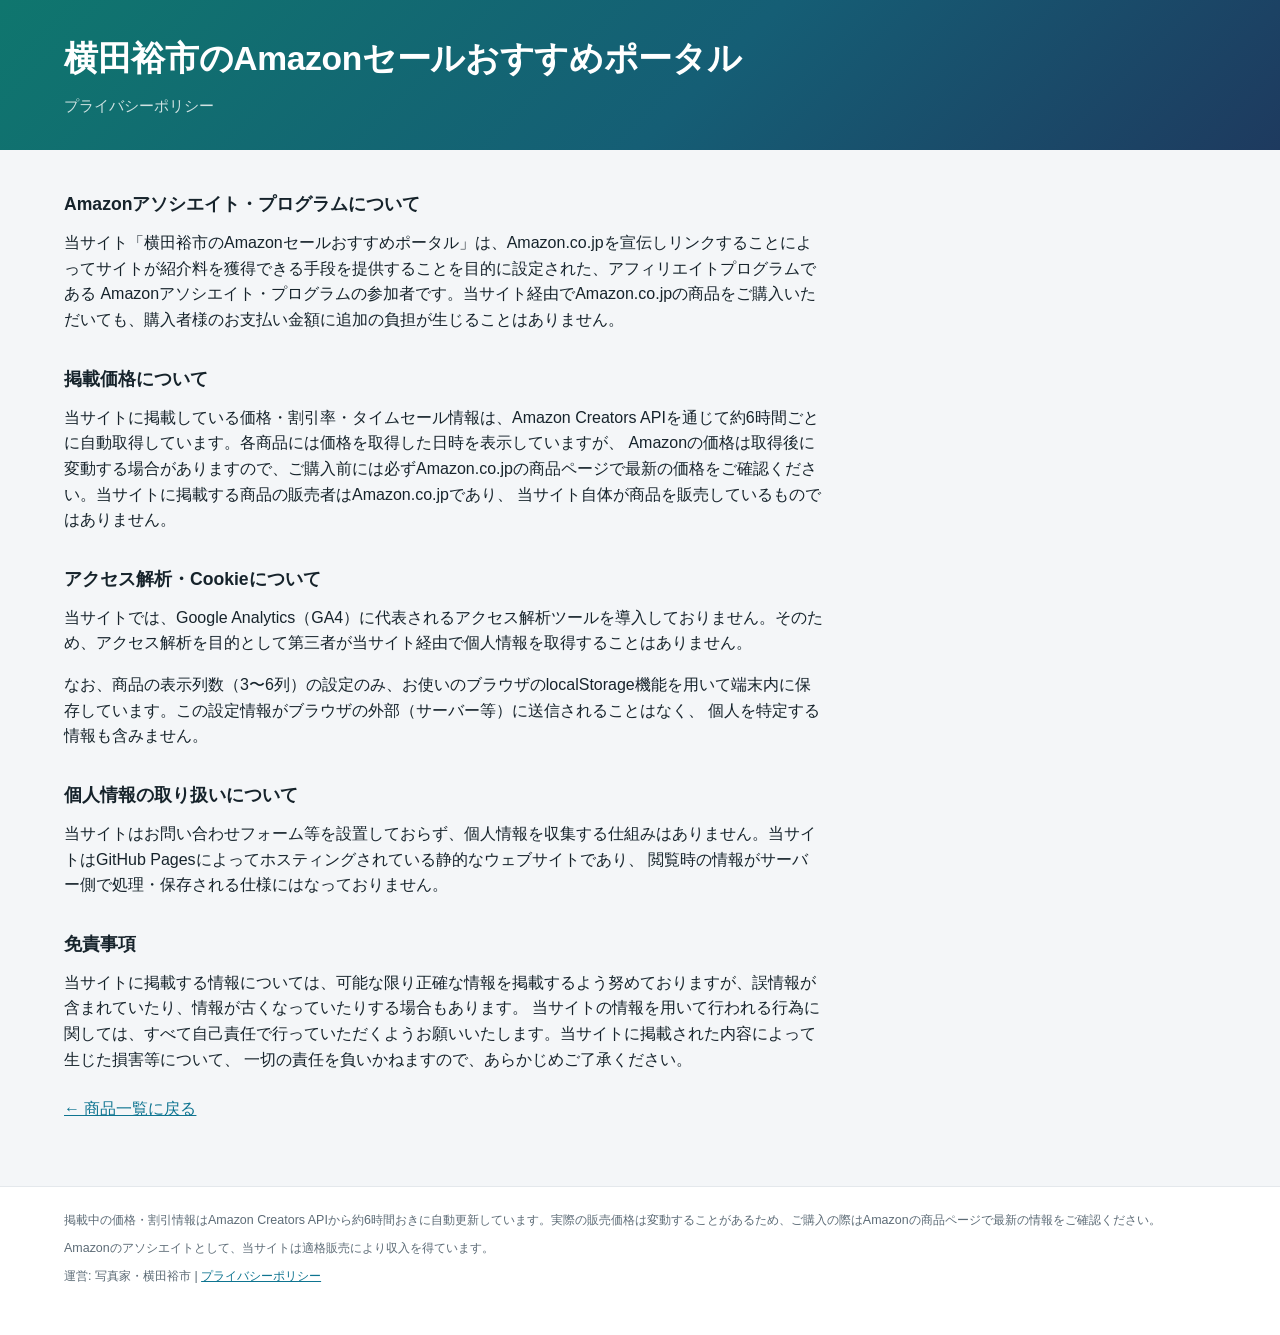
<file: site/privacy.html>
<!DOCTYPE html>
<html lang="ja">
<head>
<meta charset="UTF-8">
<meta name="viewport" content="width=device-width, initial-scale=1">
<title>プライバシーポリシー | 横田裕市のAmazonセールおすすめポータル</title>
<meta name="description" content="横田裕市のAmazonセールおすすめポータルのプライバシーポリシー">
<link rel="stylesheet" href="assets/style.css">
</head>
<body>
<header class="site-header site-header--compact">
  <div class="container">
    <h1 class="site-title">横田裕市のAmazonセールおすすめポータル</h1>
    <p class="site-subcopy">プライバシーポリシー</p>
  </div>
</header>

<div class="container">
  <article class="legal-content">
    <h2>Amazonアソシエイト・プログラムについて</h2>
    <p>
      当サイト「横田裕市のAmazonセールおすすめポータル」は、Amazon.co.jpを宣伝しリンクすることによってサイトが紹介料を獲得できる手段を提供することを目的に設定された、アフィリエイトプログラムである
      Amazonアソシエイト・プログラムの参加者です。当サイト経由でAmazon.co.jpの商品をご購入いただいても、購入者様のお支払い金額に追加の負担が生じることはありません。
    </p>

    <h2>掲載価格について</h2>
    <p>
      当サイトに掲載している価格・割引率・タイムセール情報は、Amazon Creators APIを通じて約6時間ごとに自動取得しています。各商品には価格を取得した日時を表示していますが、
      Amazonの価格は取得後に変動する場合がありますので、ご購入前には必ずAmazon.co.jpの商品ページで最新の価格をご確認ください。当サイトに掲載する商品の販売者はAmazon.co.jpであり、
      当サイト自体が商品を販売しているものではありません。
    </p>

    <h2>アクセス解析・Cookieについて</h2>
    <p>
      当サイトでは、Google Analytics（GA4）に代表されるアクセス解析ツールを導入しておりません。そのため、アクセス解析を目的として第三者が当サイト経由で個人情報を取得することはありません。
    </p>
    <p>
      なお、商品の表示列数（3〜6列）の設定のみ、お使いのブラウザのlocalStorage機能を用いて端末内に保存しています。この設定情報がブラウザの外部（サーバー等）に送信されることはなく、
      個人を特定する情報も含みません。
    </p>

    <h2>個人情報の取り扱いについて</h2>
    <p>
      当サイトはお問い合わせフォーム等を設置しておらず、個人情報を収集する仕組みはありません。当サイトはGitHub Pagesによってホスティングされている静的なウェブサイトであり、
      閲覧時の情報がサーバー側で処理・保存される仕様にはなっておりません。
    </p>

    <h2>免責事項</h2>
    <p>
      当サイトに掲載する情報については、可能な限り正確な情報を掲載するよう努めておりますが、誤情報が含まれていたり、情報が古くなっていたりする場合もあります。
      当サイトの情報を用いて行われる行為に関しては、すべて自己責任で行っていただくようお願いいたします。当サイトに掲載された内容によって生じた損害等について、
      一切の責任を負いかねますので、あらかじめご了承ください。
    </p>

    <a class="back-link" href="index.html">← 商品一覧に戻る</a>
  </article>
</div>

<footer class="site-footer">
  <div class="container">
    <p>掲載中の価格・割引情報はAmazon Creators APIから約6時間おきに自動更新しています。実際の販売価格は変動することがあるため、ご購入の際はAmazonの商品ページで最新の情報をご確認ください。</p>
    <p>Amazonのアソシエイトとして、当サイトは適格販売により収入を得ています。</p>
    <p>運営: 写真家・横田裕市 | <a href="privacy.html">プライバシーポリシー</a></p>
  </div>
</footer>
</body>
</html>
</file>
<file: site/assets/style.css>
:root {
  --color-bg: #f4f6f8;
  --color-surface: #ffffff;
  --color-border: #e4e8ec;
  --color-text: #16232b;
  --color-text-muted: #5c6b76;
  --color-accent: #0e7490;
  --color-accent-contrast: #ffffff;
  --color-discount: #e11d48;
  --color-discount-bg: #fdeef2;
  --color-badge-bg: #e6f2f5;
  --color-badge-text: #0e7490;
  --color-chip-bg: #e9edf1;
  --color-chip-bg-hover: #dbe1e6;
  --grad-hero: linear-gradient(135deg, #0f766e 0%, #155e75 55%, #1e3a5f 100%);
  --shadow-card: 0 1px 2px rgba(16, 35, 43, 0.06), 0 8px 24px rgba(16, 35, 43, 0.1);
  --shadow-card-resting: 0 1px 3px rgba(16, 35, 43, 0.08);
  --radius-card: 16px;
  --radius-pill: 999px;
  --font-sans: -apple-system, BlinkMacSystemFont, "Segoe UI", "Hiragino Sans",
    "Hiragino Kaku Gothic ProN", "Yu Gothic", Meiryo, Roboto, Arial, sans-serif;
}

@media (prefers-color-scheme: dark) {
  :root {
    --color-bg: #0f1417;
    --color-surface: #1a2126;
    --color-border: #2b343b;
    --color-text: #e8edf0;
    --color-text-muted: #9aa7b0;
    --color-accent: #4fc3b8;
    --color-accent-contrast: #0c1518;
    --color-discount: #fb7185;
    --color-discount-bg: #3d1e28;
    --color-badge-bg: #1e3236;
    --color-badge-text: #7fd6cc;
    --color-chip-bg: #232c33;
    --color-chip-bg-hover: #2c3740;
    --grad-hero: linear-gradient(135deg, #134e4a 0%, #164e63 55%, #16324f 100%);
    --shadow-card: 0 1px 2px rgba(0, 0, 0, 0.3), 0 8px 24px rgba(0, 0, 0, 0.45);
    --shadow-card-resting: 0 1px 3px rgba(0, 0, 0, 0.35);
  }
}

* {
  box-sizing: border-box;
}

body {
  margin: 0;
  font-family: var(--font-sans);
  background: var(--color-bg);
  color: var(--color-text);
  line-height: 1.6;
}

.container {
  max-width: 1200px;
  margin: 0 auto;
  padding: 0 24px;
}

/* Header */

.site-header {
  background: var(--grad-hero);
  padding: 48px 0 72px;
}

.site-header--compact {
  padding: 32px 0;
}

.site-header--compact .site-subcopy {
  margin-bottom: 0;
}

.site-title {
  margin: 0 0 8px;
  font-size: clamp(1.5rem, 3vw, 2.1rem);
  font-weight: 800;
  letter-spacing: -0.01em;
  color: #ffffff;
}

.site-subcopy {
  margin: 0 0 24px;
  color: rgba(255, 255, 255, 0.8);
  font-size: 0.95rem;
}

.hero-search {
  display: flex;
  align-items: center;
  gap: 10px;
  max-width: 560px;
  height: 48px;
  padding: 0 20px;
  border-radius: var(--radius-pill);
  background: var(--color-surface);
  box-shadow: 0 4px 16px rgba(0, 0, 0, 0.18);
}

.hero-search:focus-within {
  box-shadow: 0 4px 16px rgba(0, 0, 0, 0.18), 0 0 0 3px rgba(255, 255, 255, 0.35);
}

.hero-search-icon {
  font-size: 1rem;
  line-height: 1;
  flex: 0 0 auto;
}

.hero-search .keyword-input {
  flex: 1;
  min-width: 0;
  height: 100%;
  border: none;
  outline: none;
  background: transparent;
  padding: 0;
  font-size: 1rem;
  color: var(--color-text);
}

/* Stats bar */

.stats-bar {
  position: relative;
  z-index: 10;
  display: flex;
  flex-wrap: wrap;
  gap: 16px;
  margin-top: -36px;
  padding: 0 0 24px;
}

.stat {
  flex: 1 1 0;
  display: flex;
  flex-direction: column;
  align-items: center;
  gap: 4px;
  padding: 16px 24px;
  text-align: center;
  background: var(--color-surface);
  border-radius: var(--radius-card);
  box-shadow: var(--shadow-card);
}

.stat-label {
  font-size: 0.8rem;
  color: var(--color-text-muted);
}

.stat-value {
  font-size: 1.5rem;
  font-weight: 800;
}

.stat-highlight .stat-value {
  color: var(--color-discount);
}

@media (max-width: 640px) {
  .stats-bar {
    gap: 8px;
  }

  .stat {
    padding: 12px 8px;
  }

  .stat-value {
    font-size: 1.15rem;
  }
}

/* Toolbar (sticky) */

.toolbar {
  position: sticky;
  top: 0;
  z-index: 20;
  background: var(--color-bg);
  background: color-mix(in srgb, var(--color-bg) 78%, transparent);
  backdrop-filter: blur(12px);
  -webkit-backdrop-filter: blur(12px);
  border-bottom: 1px solid var(--color-border);
  padding: 10px 0;
}

.category-nav {
  padding: 16px 0 4px;
}

.filters-row {
  display: flex;
  flex-wrap: wrap;
  gap: 12px;
  align-items: center;
}

.keyword-input,
.sort-select {
  font-family: inherit;
  font-size: 0.95rem;
  padding: 10px 14px;
  border: 1px solid var(--color-border);
  border-radius: 8px;
  background: var(--color-surface);
  color: var(--color-text);
}

.sort-select {
  border-radius: var(--radius-pill);
}

.keyword-input {
  flex: 1 1 240px;
  min-width: 180px;
}

.reset-button {
  font-family: inherit;
  font-size: 0.9rem;
  padding: 10px 16px;
  border: 1px solid var(--color-border);
  border-radius: var(--radius-pill);
  background: var(--color-surface);
  color: var(--color-text);
  cursor: pointer;
}

.reset-button:hover {
  border-color: var(--color-accent);
  color: var(--color-accent);
}

.grid-cols-control {
  display: flex;
  gap: 6px;
  align-items: center;
}

.grid-cols-btn {
  font-family: inherit;
  font-size: 0.85rem;
  padding: 6px 12px;
  border: 1px solid var(--color-border);
  border-radius: var(--radius-pill);
  background: var(--color-surface);
  color: var(--color-text-muted);
  cursor: pointer;
}

.grid-cols-btn:hover {
  border-color: var(--color-accent);
  color: var(--color-accent);
}

.grid-cols-btn.is-active {
  background: var(--color-accent);
  border-color: var(--color-accent);
  color: var(--color-accent-contrast);
  font-weight: 700;
}

.sale-only-toggle {
  display: inline-flex;
  align-items: center;
  gap: 8px;
  font-size: 0.9rem;
  cursor: pointer;
  user-select: none;
}

.chip-group {
  display: flex;
  flex-wrap: wrap;
  gap: 8px;
}

.chip {
  font-family: inherit;
  font-size: 0.88rem;
  padding: 8px 16px;
  border-radius: var(--radius-pill);
  border: none;
  background: var(--color-chip-bg);
  color: var(--color-text-muted);
  cursor: pointer;
}

.chip:hover {
  background: var(--color-chip-bg-hover);
}

.chip.is-active {
  background: var(--color-accent);
  color: var(--color-accent-contrast);
  font-weight: 600;
}

/* Product grid */

.product-grid {
  display: grid;
  grid-template-columns: repeat(var(--grid-cols, 4), minmax(0, 1fr));
  gap: 20px;
  padding: 28px 0;
}

@media (max-width: 900px) {
  .product-grid {
    grid-template-columns: repeat(min(var(--grid-cols, 4), 3), minmax(0, 1fr));
  }
}

@media (max-width: 640px) {
  .product-grid {
    grid-template-columns: repeat(2, minmax(0, 1fr));
    gap: 12px;
  }
}

.product-card {
  display: flex;
  flex-direction: column;
  border: none;
  border-radius: var(--radius-card);
  background: var(--color-surface);
  overflow: hidden;
  box-shadow: var(--shadow-card-resting);
  transition: transform 0.15s ease, box-shadow 0.15s ease;
}

.product-card:hover {
  transform: translateY(-3px);
  box-shadow: var(--shadow-card);
}

.card-media {
  display: block;
  aspect-ratio: 1 / 1;
  background: #ffffff;
  padding: 8px;
  position: relative;
}

.card-media img {
  width: 100%;
  height: 100%;
  object-fit: contain;
  display: block;
}

.card-media-placeholder {
  width: 100%;
  height: 100%;
  display: flex;
  align-items: center;
  justify-content: center;
  font-size: 2.5rem;
  color: var(--color-text-muted);
}

.badge {
  font-size: 0.7rem;
  padding: 3px 8px;
  border-radius: 999px;
  background: var(--color-badge-bg);
  color: var(--color-badge-text);
  white-space: nowrap;
}

.card-body {
  display: flex;
  flex-direction: column;
  gap: 8px;
  padding: 12px 14px 14px;
  flex: 1;
}

.card-category {
  font-size: 0.72rem;
  color: var(--color-text-muted);
}

.card-title {
  display: -webkit-box;
  -webkit-line-clamp: 2;
  -webkit-box-orient: vertical;
  overflow: hidden;
  font-size: 0.92rem;
  font-weight: 600;
  color: var(--color-text);
  text-decoration: none;
  min-height: 2.6em;
}

.card-title:hover {
  color: var(--color-accent);
}

.card-title-static {
  display: -webkit-box;
  -webkit-line-clamp: 2;
  -webkit-box-orient: vertical;
  overflow: hidden;
  font-size: 0.92rem;
  font-weight: 600;
  color: var(--color-text);
  min-height: 2.6em;
}

.card-theme-badges {
  display: flex;
  flex-wrap: wrap;
  gap: 6px;
}

.card-price-block {
  margin-top: auto;
  display: flex;
  flex-direction: column;
  gap: 2px;
}

.price-discount-rate {
  align-self: flex-start;
  font-size: 0.95rem;
  font-weight: 700;
  line-height: 1;
  padding: 4px 10px;
  margin-bottom: 4px;
  border-radius: 6px;
  background: var(--color-discount);
  color: #fff;
}

.price-current {
  font-size: 1.15rem;
  font-weight: 700;
  color: var(--color-text);
}

.price-current.is-discounted {
  color: var(--color-discount);
}

.price-ref {
  font-size: 0.8rem;
  color: var(--color-text-muted);
  text-decoration: line-through;
}

.price-unavailable {
  font-size: 1rem;
  color: var(--color-text-muted);
}

.price-deal-line {
  font-size: 0.95rem;
  font-weight: 600;
  color: var(--color-discount);
}

.price-points {
  font-size: 0.75rem;
  color: var(--color-text-muted);
}

.card-fetched-at {
  font-size: 0.7rem;
  color: var(--color-text-muted);
}

.empty-message {
  padding: 48px 0;
  text-align: center;
  color: var(--color-text-muted);
}

/* Load more / infinite scroll */

.load-more {
  display: flex;
  justify-content: center;
  padding: 12px 0 40px;
}

.load-more-button {
  font-family: inherit;
  font-size: 0.95rem;
  padding: 12px 28px;
  border: 1px solid var(--color-border);
  border-radius: var(--radius-pill);
  background: var(--color-surface);
  color: var(--color-text);
  cursor: pointer;
}

.load-more-button:hover {
  border-color: var(--color-accent);
  color: var(--color-accent);
}

.scroll-sentinel {
  width: 100%;
  height: 1px;
}

/* Footer */

.site-footer {
  border-top: 1px solid var(--color-border);
  background: var(--color-surface);
  padding: 24px 0 40px;
}

.site-footer p {
  margin: 0 0 8px;
  font-size: 0.78rem;
  color: var(--color-text-muted);
}

.site-footer a {
  color: var(--color-accent);
}

/* Legal pages (privacy.html) */

.legal-content {
  max-width: 760px;
  padding: 40px 0 64px;
}

.legal-content h2 {
  margin: 32px 0 12px;
  font-size: 1.1rem;
  color: var(--color-text);
}

.legal-content h2:first-child {
  margin-top: 0;
}

.legal-content p {
  margin: 0 0 16px;
  color: var(--color-text);
}

.legal-content .back-link {
  display: inline-block;
  margin-top: 8px;
  color: var(--color-accent);
}
</file>
